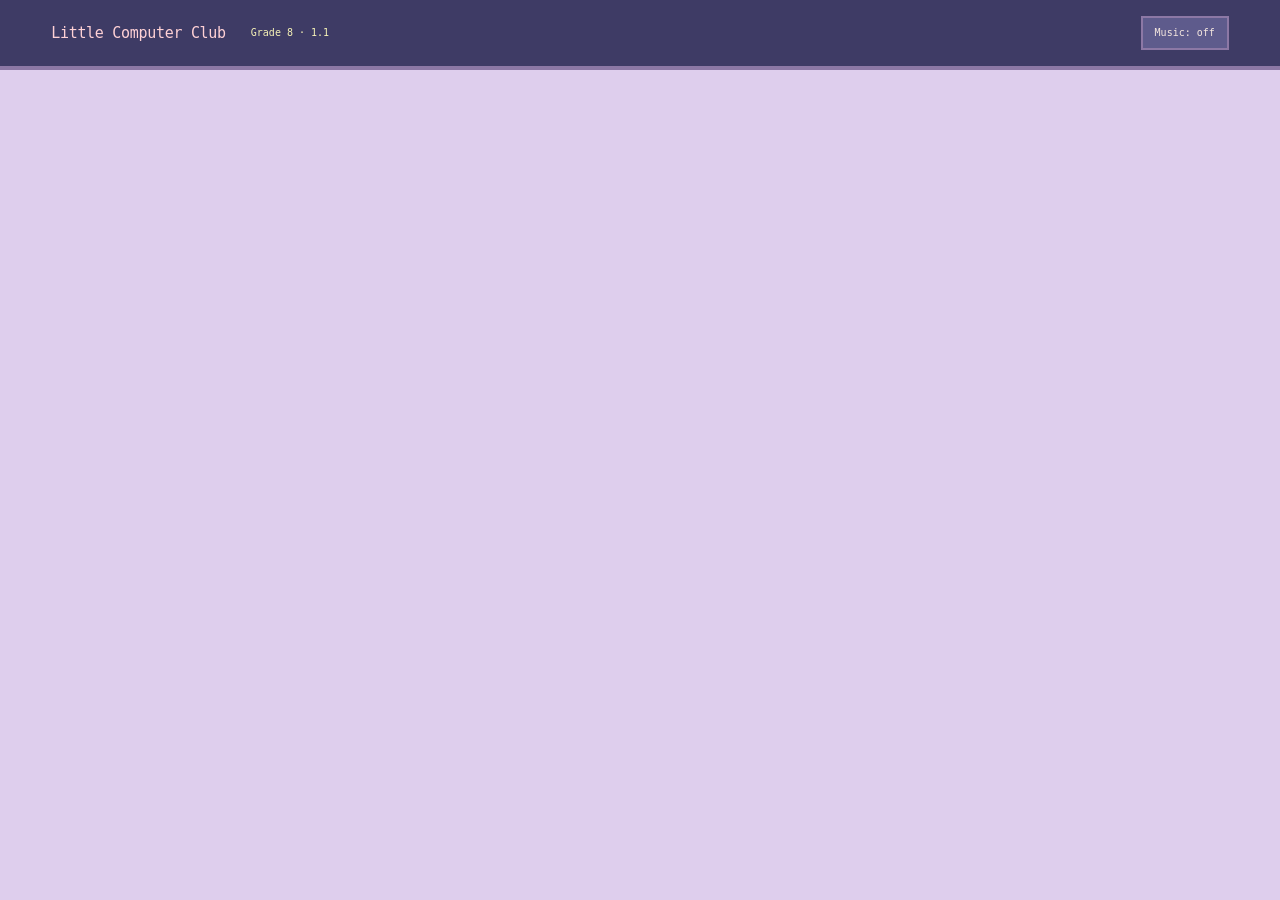
<file: index.html>
<!doctype html>
<html lang="en">
<head>
  <meta charset="utf-8">
  <meta name="viewport" content="width=device-width, initial-scale=1">
  <meta http-equiv="refresh" content="0;url=activities/build-a-computer/">
  <title>Digital Technology · Build a computer</title>
</head>
<body><p><a href="activities/build-a-computer/">Open Build a computer — Module 1.1</a></p></body>
</html>
</file>
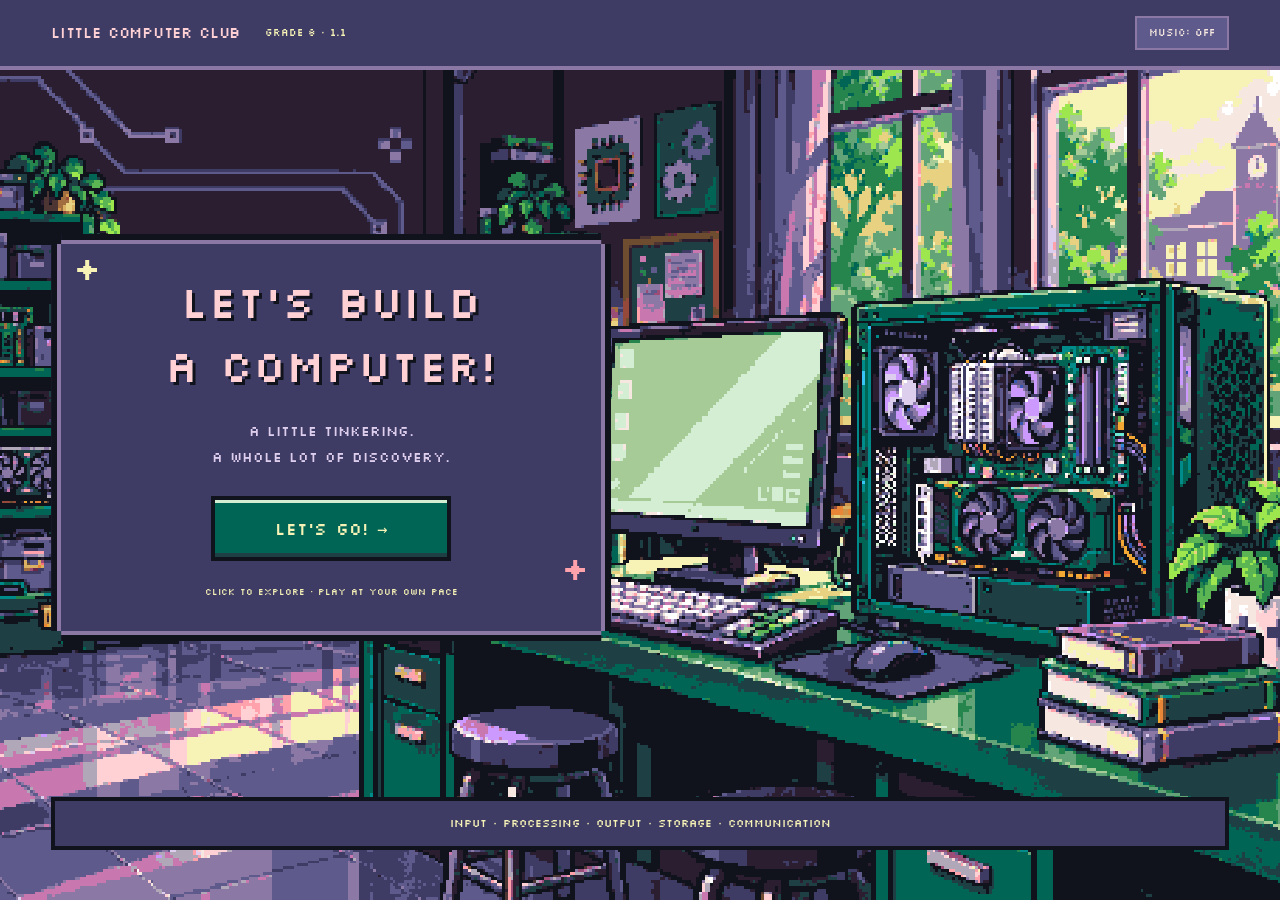
<file: activities/build-a-computer/index.html>
<!doctype html>
<html lang="en">
<head>
<meta charset="utf-8"><meta name="viewport" content="width=device-width, initial-scale=1"><meta name="theme-color" content="#3e3b65">
<title>Little Computer Club · Build a computer</title>
<link rel="stylesheet" href="style.css">
<script src="content.js" defer></script><script src="art-sources.js" defer></script><script src="art.js" defer></script><script src="music.js" defer></script><script src="app.js" defer></script>
</head>
<body>
<canvas id="world" width="480" height="320" aria-hidden="true"></canvas>
<header class="game-hud"><a class="brand" href="./">Little Computer Club</a><span class="module">Grade 8 · 1.1</span><div class="hud-controls"><button id="music" aria-pressed="false">Music: off</button><button id="restart" hidden>New game</button></div></header>
<main id="app"></main>
<p id="asset-error" class="dialogue" role="alert" hidden>We couldn’t load the artwork. Keep all game files together, then reload.</p>
<dialog id="restart-dialog" aria-labelledby="restart-title"><h2 id="restart-title">A fresh start?</h2><p>This will clear your current build.</p><form method="dialog"><button value="cancel" class="secondary">Keep playing</button><button value="restart" class="primary">New game</button></form></dialog>
<noscript><p class="dialogue">Enable JavaScript, then reload to enter the computer club.</p></noscript>
</body></html>
</file>
<file: activities/build-a-computer/style.css>
@font-face{font-family:Silkscreen;src:url('fonts/silkscreen-latin-400-normal.woff2') format('woff2');font-display:swap}
:root{--ink:#10121c;--forest:#1e4044;--green:#006554;--purple:#3e3b65;--mid:#5e5b8c;--lilac:#8c78a5;--lavender:#deceed;--pink:#ffa2ac;--rose:#c878af;--blush:#ffd1d5;--cream:#f7f3b7;--paper:#f6e8e0;--mint:#d3eed3;font-family:Silkscreen,monospace;color:var(--purple);background:var(--lavender);font-size:14px;line-height:1.75;color-scheme:light}*{box-sizing:border-box}body{margin:0;min-height:100dvh}button,a{-webkit-tap-highlight-color:transparent}button{font:inherit;cursor:pointer}button:disabled{cursor:default}button:focus-visible,a:focus-visible{outline:4px solid var(--green);outline-offset:7px}h1:focus{outline:0}[hidden]{display:none!important}h1,h2,h3,p{margin-top:0}h1{font-size:32px;line-height:1.45;font-weight:400;text-wrap:balance}h2{font-size:19px;line-height:1.5;font-weight:400}p{line-height:1.9}::selection{background:var(--pink);color:var(--ink)}html{scrollbar-color:var(--mid) var(--lavender)}#world{position:fixed;inset:0;width:100%;height:100%;object-fit:cover;image-rendering:pixelated;z-index:-2}.playing #world{opacity:.12}.game-hud{display:flex;align-items:center;gap:25px;min-height:70px;padding:12px 4%;background:var(--purple);color:var(--cream);border-bottom:4px solid var(--lilac)}.brand{color:var(--blush);text-decoration:none;font-size:15px;letter-spacing:-.02em}.module{font-size:10px}.hud-controls{display:flex;gap:12px;margin-left:auto}.hud-controls button{background:var(--mid);border:2px solid var(--lilac);padding:6px 12px;color:var(--paper);font-size:10px;min-height:34px}.hud-controls button:hover{background:var(--lilac);color:var(--ink)}main{max-width:1600px;margin:auto;padding:0 4% 35px}.primary,.secondary,.answer{border:4px solid var(--ink);min-height:51px;font-size:12px;padding:12px 20px;line-height:1.6;box-shadow:inset 0 3px var(--mint),inset 0 -4px var(--forest);background:var(--green);color:var(--cream);text-align:center}.primary:hover:not(:disabled){background:#26854c}.primary:disabled{background:var(--lilac);color:var(--ink);box-shadow:inset 0 3px var(--lavender),inset 0 -4px var(--mid)}button:not(:disabled):active{translate:0 3px}.secondary{background:var(--blush);color:var(--purple);box-shadow:inset 0 3px var(--paper),inset 0 -4px var(--rose)}.secondary:hover:not(:disabled){background:var(--pink)}.secondary:disabled{background:var(--lavender);box-shadow:none}.tiny{font-size:9px;line-height:1.8}.pixel-art{width:128px;height:128px;image-rendering:pixelated;display:block;object-fit:contain;flex-shrink:0}.title-scene{min-height:calc(100dvh - 115px);position:relative;display:flex;align-items:center;padding:60px 0 110px}.title-banner{position:relative;width:560px;max-width:52%;padding:30px 30px 35px;background:var(--purple);border:6px solid var(--ink);box-shadow:inset 0 0 0 4px var(--lilac);color:var(--cream);text-align:center;clip-path:polygon(0 10px,10px 10px,10px 0,calc(100% - 10px) 0,calc(100% - 10px) 10px,100% 10px,100% calc(100% - 10px),calc(100% - 10px) calc(100% - 10px),calc(100% - 10px) 100%,10px 100%,10px calc(100% - 10px),0 calc(100% - 10px))}.title-banner h1{font-size:44px;line-height:1.45;color:var(--blush);text-shadow:3px 3px var(--ink);margin-bottom:20px}.title-banner p{font-size:14px;color:var(--lavender);margin-bottom:25px}.title-banner .primary{min-width:240px;font-size:17px;min-height:65px}.title-banner .tiny{display:block;margin:23px 0 0;color:var(--cream)}.title-footer{position:absolute;bottom:5px;left:0;right:0;text-align:center;font-size:11px;color:var(--cream);background:var(--purple);border:4px solid var(--ink);padding:13px}.sparkle,.boot-star{width:20px;height:20px;background:var(--cream);clip-path:polygon(40% 0,60% 0,60% 30%,70% 30%,70% 40%,100% 40%,100% 60%,70% 60%,70% 70%,60% 70%,60% 100%,40% 100%,40% 70%,30% 70%,30% 60%,0 60%,0 40%,30% 40%,30% 30%,40% 30%);position:absolute;pointer-events:none}.title-banner>.sparkle:first-child{top:20px;left:20px}.title-banner>.sparkle:last-child{right:20px;bottom:55px;background:var(--pink)}.cycle{display:flex;justify-content:center;gap:25px;flex-wrap:wrap;padding:20px 0 10px;font-size:10px}.cycle>span{padding:3px 7px}.cycle [aria-current]{background:var(--purple);color:var(--cream);box-shadow:0 3px var(--lilac)}.cycle .complete{color:var(--green)}.playfield{position:relative;min-height:490px;display:grid;grid-template-columns:56% 44%;grid-template-rows:auto 1fr;align-items:center}.stage-heading{grid-column:1/-1;text-align:center;padding:10px 0}.stage-heading h1{font-size:23px;max-width:920px;margin:0 auto 8px}.stage-heading p{font-size:10px;margin-bottom:10px}.inventory{display:flex;align-items:center;justify-content:center;flex-wrap:wrap;gap:15px;padding:20px 10px 25px;align-self:center}.loose-part{border:0;background:transparent;color:var(--purple);min-width:160px;position:relative;display:flex;align-items:center;flex-direction:column;padding:7px;max-width:220px}.loose-part>.pixel-art{width:160px;height:160px}.loose-part>span{font-size:12px;background:var(--paper);border-bottom:3px solid var(--rose);padding:3px 8px}.loose-part small{font-size:8px;margin-top:5px}.loose-part:hover>.pixel-art{filter:drop-shadow(3px 3px 0 var(--rose))}.loose-part.collected small{color:var(--green)}.loose-part.collected>.pixel-art{filter:saturate(.55);opacity:.75}.many-parts .loose-part{min-width:130px;max-width:150px}.many-parts .loose-part>.pixel-art{width:128px;height:128px}.many-parts .loose-part>span{font-size:10px}.bonus:after{content:'BONUS';position:absolute;right:6px;top:5px;font-size:7px;background:var(--pink);padding:1px 4px}.build-area{position:relative;align-self:center}.desktop-build{position:relative;width:100%;height:330px;max-width:580px;margin:auto}.pixel-desk{position:absolute;left:0;right:0;bottom:50px;height:14px;background:var(--forest);border-top:5px solid var(--green);box-shadow:0 7px var(--purple)}.pixel-desk:before,.pixel-desk:after{content:'';position:absolute;top:14px;height:45px;width:12px;background:var(--purple)}.pixel-desk:before{left:20px}.pixel-desk:after{right:20px}.computer-case{position:absolute;bottom:57px;right:4%;width:192px;height:224px}.case-art{position:absolute;inset:0;width:192px;height:224px}.case-contents{position:absolute;left:24%;top:30%;width:49%;height:55%}.installed{position:absolute;image-rendering:pixelated}.board{width:80px;height:96px;left:0;top:0}.processor{width:32px;height:32px;left:17px;top:20px}.memory{width:48px;height:32px;left:39px;top:24px;rotate:90deg}.rom-chip{width:24px;height:24px;left:8px;top:49px}.bus-traces{width:48px;height:32px;left:20px;top:64px}.graphics{width:88px;height:56px;left:0;top:61px}.internal-drive{width:48px;height:32px;left:25px;top:99px}.desk-monitor{position:absolute;left:11%;bottom:80px;width:192px;height:192px}.desk-monitor>.pixel-art{width:192px;height:192px}.desk-keyboard{position:absolute;bottom:47px;left:20%;width:128px}.desk-keyboard>.pixel-art{width:128px;height:80px}.desk-mouse{position:absolute;bottom:59px;left:45%}.desk-mouse>.pixel-art{width:64px;height:48px}.desk-speakers{position:absolute;left:0;bottom:61px}.desk-speakers>.pixel-art{width:80px;height:96px}.desk-usb{position:absolute;left:5%;bottom:50px}.desk-usb>.pixel-art{width:40px;height:40px}.desk-external{position:absolute;right:0;bottom:48px}.desk-external>.pixel-art{width:64px;height:64px}.desk-label{position:absolute;left:0;right:0;bottom:0;text-align:center;color:var(--purple);font-size:9px}.screen-message{position:absolute;top:70px;left:39px;font-size:12px;color:var(--cream);background:var(--green);padding:4px}.build-count{text-align:center;font-size:9px;margin:8px 0 20px}.dialogue{background:var(--paper);color:var(--purple);border:5px solid var(--purple);padding:25px 30px;box-shadow:inset 0 0 0 4px var(--blush),0 5px 0 var(--lilac);position:relative;display:flex;gap:30px;align-items:center;justify-content:space-between;min-height:155px;clip-path:polygon(0 8px,8px 8px,8px 0,calc(100% - 8px) 0,calc(100% - 8px) 8px,100% 8px,100% calc(100% - 8px),calc(100% - 8px) calc(100% - 8px),calc(100% - 8px) 100%,8px 100%,8px calc(100% - 8px),0 calc(100% - 8px))}.dialogue-copy{flex:1;min-width:0}.dialogue h2{margin:0 0 9px}.dialogue p{font-size:12px;margin:0;max-width:75ch}.dialogue-actions{display:flex;gap:12px;flex-wrap:wrap;max-width:350px;justify-content:flex-end;flex-shrink:0}.dialogue-actions button{min-width:190px}.dialogue-cursor{position:absolute;bottom:12px;right:15px;width:10px;height:7px;background:var(--rose);clip-path:polygon(0 0,100% 0,50% 100%)}.added-note{color:var(--green);margin-top:10px!important;font-size:9px!important}.back-button{border:0;background:transparent;padding:8px 0;color:var(--purple);font-size:11px;text-align:left}.back-button:hover{text-decoration:underline;text-underline-offset:5px}.discovery{min-height:calc(100dvh - 120px);display:grid;grid-template-columns:58% 42%;align-items:center;position:relative;padding:35px 0 15px}.discovery>.back-button{position:absolute;left:0;top:16px}.discovery-art{position:relative;display:flex;justify-content:center;align-items:center;flex-direction:column;min-height:570px}.hero-sprite{width:512px;height:512px;max-width:100%;object-fit:contain}.discovery-art>.sparkle:first-child{left:10%;top:20%;background:var(--rose)}.discovery-art>.sparkle:nth-last-child(2){right:12%;bottom:18%;background:var(--green);width:30px;height:30px}.item-caption{font-size:10px;text-align:center}.discovery-dialogue{display:block;padding:30px;min-height:360px}.discovery-dialogue h1{font-size:30px;margin-bottom:20px}.discovery-dialogue p{font-size:14px;line-height:1.9}.discovery-dialogue .small-note{font-size:10px;padding-top:18px}.discovery-dialogue .dialogue-actions{max-width:none;justify-content:flex-start;margin-top:28px}.discovery-dialogue .primary{width:100%}.drive-screen{padding-top:20px}.drive-screen>h1{text-align:center;font-size:28px;margin-top:15px}.drive-intro{text-align:center;font-size:11px}.drive-split{display:grid;grid-template-columns:1fr 1fr;gap:35px}.drive-split article{display:flex;flex-direction:column;align-items:center}.drive-art{width:320px;height:320px}.drive-split .dialogue{display:block;width:100%;min-height:250px}.drive-split .primary{margin-top:20px}.network-play{text-align:center}.network-illustration{display:flex;position:relative;align-items:center;justify-content:center;gap:30px}.network-illustration>.pixel-art{width:128px;height:128px}.network-illustration>.sparkle{left:50%;background:var(--rose)}.network-play>p{font-size:10px}.network-play>button{font-size:10px;padding:8px 12px;margin:6px}.connection-line{position:absolute;right:0;top:40px;display:flex;gap:8px}.connection-line span{width:7px;height:7px;background:var(--rose)}.transformation-scene{padding-top:20px}.transformation-art{height:440px;display:flex;align-items:center;justify-content:center;position:relative}.transformation-art .desktop-build{width:580px;height:380px}.transform-sprite{width:384px;height:384px}.transformation-art>.sparkle{left:20%;top:30%;background:var(--rose)}.transformation-art>.sparkle:last-child{left:auto;right:20%;top:60%;background:var(--green);width:30px;height:30px}.form-progress{display:flex;justify-content:center;gap:25px;margin-bottom:20px;font-size:11px}.form-progress .active{color:var(--green);text-decoration:underline;text-underline-offset:8px}.boot-status{font-size:9px;text-align:center;padding-top:15px}.boot-star{background:var(--pink);width:25px;height:25px}.star-one{top:40px;left:15%}.star-two{top:90px;right:0}.quiz-scene{display:grid;grid-template-columns:40% 60%;align-items:center;min-height:calc(100dvh - 130px);gap:25px;padding-top:25px}.quiz-decoration{position:relative}.quiz-sprite{width:384px;height:384px;max-width:100%}.quiz-decoration>.sparkle{right:10%;top:15%;background:var(--rose)}.quiz-dialogue{display:block}.quiz-dialogue h1{font-size:22px;line-height:1.65;margin-top:15px}.question-count{font-size:9px!important;color:var(--mid)}.answer-options{display:flex;flex-direction:column;gap:12px}.answer{font-size:11px;text-align:left;background:var(--lavender);color:var(--purple);box-shadow:inset 0 -4px var(--lilac);border:3px solid var(--mid)}.answer:hover:not(:disabled),.answer.chosen{background:var(--blush)}.quiz-feedback{margin-top:20px}.quiz-feedback h2{font-size:15px}.quiz-feedback .primary{margin-top:20px}.ending{padding-top:30px}.ending>h1{text-align:center;font-size:32px}.ending-art{position:relative;max-width:700px;margin:auto}.ending-art>.desktop-build{height:380px}.ending-art>.sparkle{left:10%;top:20%;background:var(--rose)}.ending-art>.sparkle:last-child{left:auto;right:8%;top:50%;background:var(--green)}.score{color:var(--green);margin-top:15px!important;font-size:11px!important}.review-scene{padding-top:30px}.review-scene>h1{text-align:center;font-size:28px}.review-nav{display:flex;gap:12px;justify-content:center;flex-wrap:wrap}.review-nav button{font-size:10px;padding:8px 14px}.review-nav [aria-pressed=true]{background:var(--pink)}.review-layout{display:grid;grid-template-columns:1fr 1fr;gap:30px;padding-top:35px;align-items:start}.review-layout .dialogue{display:block;max-height:65vh;overflow:auto}.review-layout h3{font-size:13px;margin:20px 0 7px}.review-layout p{font-size:11px}.flying-part{position:fixed;z-index:50;pointer-events:none;transform-origin:top left}.flying-part>.pixel-art{width:100%;height:100%}dialog{background:var(--paper);color:var(--purple);border:5px solid var(--purple);padding:30px;max-width:570px}dialog::backdrop{background:#10121c99}dialog h2{font-size:23px}dialog form{display:flex;gap:12px;margin-top:25px}dialog p{font-size:12px}#asset-error{position:fixed;z-index:99;bottom:10px;left:5%;right:5%}
@media(prefers-reduced-motion:no-preference){.loose-part:not(.collected)>.pixel-art,.hero-sprite{animation:bob 2.5s steps(4,end) infinite}.loose-part:nth-child(even)>.pixel-art{animation-delay:-1.2s}.loose-part:nth-child(3n)>.pixel-art{animation-delay:-.7s}.sparkle,.boot-star{animation:twinkle 2s steps(2,end) infinite}.sparkle:last-child{animation-delay:-1s}.dialogue-cursor{animation:blink 1s steps(2,end) infinite}.just-placed{animation:place .65s steps(5,end)}.transform-sprite{animation:shrink .6s steps(6,end)}.connection-line span{animation:blink 1s steps(2,end) infinite}.connection-line span:nth-child(2){animation-delay:.2s}.connection-line span:nth-child(3){animation-delay:.4s}@keyframes bob{0%,100%{transform:translateY(0)}50%{transform:translateY(-8px)}}@keyframes twinkle{0%,100%{scale:1}50%{scale:.6}}@keyframes blink{0%,45%{opacity:1}50%,100%{opacity:0}}@keyframes place{0%{translate:0 -12px}50%{translate:0 5px}100%{translate:0 0}}@keyframes shrink{from{scale:1.3;opacity:.5}to{scale:1;opacity:1}}}
@media(max-width:1150px){.playfield{grid-template-columns:52% 48%;min-height:460px}.many-parts .loose-part{min-width:108px;max-width:125px}.many-parts .loose-part>.pixel-art{width:96px;height:96px}.inventory{gap:7px}.desktop-build{scale:.9;transform-origin:center}.dialogue{gap:20px;padding:22px}.dialogue-actions button{min-width:160px;font-size:10px}.discovery{grid-template-columns:55% 45%}.hero-sprite{width:384px;height:384px}.discovery-art{min-height:520px}.title-banner{max-width:55%}.title-banner h1{font-size:34px}.game-hud{gap:15px}.brand{font-size:12px}}
@media(max-width:760px){main{padding:0 5% 25px}.game-hud{padding:10px 5%;gap:10px;flex-wrap:wrap}.brand{font-size:11px}.module{font-size:8px}.hud-controls{gap:6px}.hud-controls button{font-size:8px;padding:4px 7px}.title-scene{padding:40px 0 90px;align-items:center;min-height:calc(100dvh - 100px)}.title-banner{max-width:100%;width:490px;margin:0 auto;padding:26px 20px}.title-banner h1{font-size:32px}.title-banner p{font-size:12px}.title-footer{font-size:8px;line-height:2}.cycle{gap:7px;font-size:8px;line-height:2;padding-top:15px}.cycle>span{padding:2px 4px}.stage-heading h1{font-size:19px}.stage-heading p{font-size:9px}.playfield{display:flex;flex-direction:column;min-height:0}.inventory{width:100%;padding:15px 0;gap:6px}.loose-part{min-width:135px}.loose-part>.pixel-art{width:128px;height:128px}.many-parts .loose-part{min-width:100px;max-width:110px}.many-parts .loose-part>.pixel-art{width:96px;height:96px}.many-parts .loose-part>span{font-size:8px}.build-area{width:100%}.desktop-build{height:280px;scale:1}.computer-case{right:0;width:160px;height:190px}.case-art{width:160px;height:190px}.case-contents{scale:.8;transform-origin:top left}.desk-monitor{left:10%;width:160px;height:160px;bottom:80px}.desk-monitor>.pixel-art{width:160px;height:160px}.desk-keyboard{left:18%;width:100px}.desk-keyboard>.pixel-art{width:100px;height:64px}.desk-mouse{left:45%;bottom:57px}.desk-mouse>.pixel-art{width:48px;height:40px}.desk-speakers>.pixel-art{width:64px;height:80px}.desk-label{font-size:8px}.screen-message{top:58px;left:30px;font-size:9px}.build-count{margin-bottom:20px}.dialogue{display:block;padding:22px;min-height:0}.dialogue h2{font-size:16px}.dialogue p{font-size:11px}.dialogue-actions{max-width:100%;margin-top:20px;justify-content:flex-start}.dialogue-actions button{min-width:0;max-width:100%}.discovery{display:flex;flex-direction:column;min-height:0;padding-top:50px;gap:10px}.discovery-art{min-height:320px;width:100%}.hero-sprite{width:320px;height:320px;max-width:100%}.item-caption{font-size:8px}.discovery-dialogue{width:100%;min-height:0}.discovery-dialogue h1{font-size:26px}.discovery-dialogue p{font-size:12px}.discovery-dialogue .small-note{font-size:9px}.drive-screen>h1{font-size:22px}.drive-split{grid-template-columns:1fr;gap:20px}.drive-art{width:256px;height:256px}.drive-split .dialogue{min-height:0}.transformation-art{height:340px}.transformation-art .desktop-build{height:300px;width:100%}.transform-sprite{width:256px;height:256px}.form-progress{font-size:9px;gap:15px}.quiz-scene{display:flex;flex-direction:column;gap:5px;min-height:0}.quiz-sprite{width:192px;height:192px}.quiz-dialogue{width:100%}.quiz-dialogue h1{font-size:17px}.answer{font-size:10px}.ending>h1{font-size:26px}.ending-art>.desktop-build{height:300px}.review-scene>h1{font-size:23px}.review-layout{grid-template-columns:1fr;gap:15px}.review-layout .dialogue{max-height:none}.review-nav{gap:7px}.review-nav button{font-size:8px;padding:7px}.network-play>button{font-size:9px}.network-illustration>.pixel-art{width:96px;height:96px}dialog{margin:auto 15px;padding:25px}dialog form{flex-wrap:wrap}}
@media(prefers-reduced-motion:reduce){*,*:before,*:after{animation:none!important;transition:none!important;scroll-behavior:auto!important}.pixel-art{transform:none!important}}
/* The completed computer is the illustrated home-screen scene, not a sprite collage. */
.completed #world{opacity:1}.completed-build{height:100%;width:100%;min-height:330px}.completed .transformation-art>.sparkle{display:none}.completed .form-progress{width:max-content;margin:0 auto 20px;background:var(--purple);color:var(--cream);padding:9px 18px;border:3px solid var(--ink)}.completed .form-progress .active{color:var(--mint)}.completed .boot-status{width:max-content;max-width:100%;margin:15px auto 0;background:var(--purple);color:var(--cream);padding:8px 15px}.completed .ending>h1,.completed .review-scene>h1{background:var(--purple);color:var(--blush);border:4px solid var(--ink);padding:12px 20px;width:max-content;max-width:100%;margin:0 auto 20px}.completed .review-nav{padding:12px;background:var(--purple)}.inventory-done{text-align:center;color:var(--green);background:var(--paper);border-bottom:4px solid var(--rose);padding:18px;font-size:13px}
.completed .ending{min-height:calc(100dvh - 135px);display:flex;flex-direction:column}.completed .ending-art{flex:1;width:100%}.completed .ending>.dialogue{margin-top:auto;width:100%}.completed .transformation-scene{min-height:calc(100dvh - 135px);display:flex;flex-direction:column}.completed .transformation-art{flex:1;min-height:330px}.completed .transformation-scene>.dialogue{width:100%}
</file>
